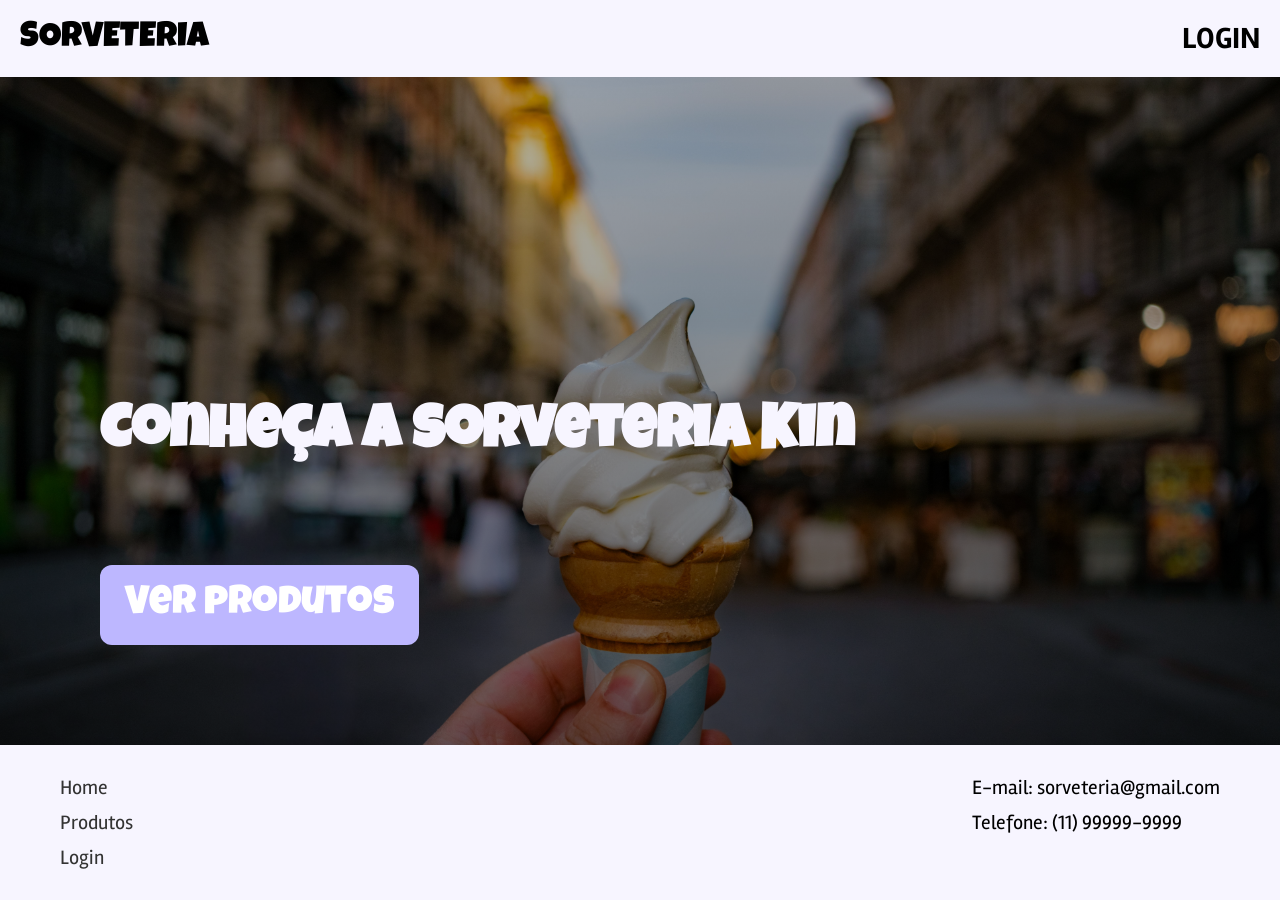
<file: index.html>
<!DOCTYPE html>
<html lang="pt-br">
<head>
    <meta charset="UTF-8">
    <meta name="viewport" content="width=device-width, initial-scale=1.0">
    <title>HOME - Sorveteria</title>
    <link rel="stylesheet" href="css/style.css">
    <link rel="preconnect" href="https://fonts.googleapis.com">
    <link rel="preconnect" href="https://fonts.gstatic.com" crossorigin>
    <link href="https://fonts.googleapis.com/css2?family=Archivo+Black&family=Boldonse&family=Luckiest+Guy&family=Montserrat:ital,wght@0,100..900;1,100..900&family=Rambla:ital,wght@0,400;0,700;1,400;1,700&display=swap" rel="stylesheet">
</head>
<body>
    <header>
        <nav class="navbar">
            <div>
                <a class="logo" href="../index.html">SORVETERIA</a>
            </div>
            <div>
                <div class="carrinho"></div>
                <ul class="list-link">
                    <li>
                        <a class="link-nav" href="login.html">LOGIN</a>
                    </li>
                </ul>
            </div>
        </nav>
    </header>
    <main class="container-home">
        <h1 class="titulo-home">Conheça a sorveteria Kin</h1>
        <section>
            <button class="btn-home">Ver produtos</button>
        </section>
    </main>
    <footer>
        <div class="paginas-footer">
            <a href="index.html">Home</a>
            <a href="paginas/produto.html">Produtos</a>
            <a href="paginas/login.html">Login</a>
        </div>
        <div class="contato-footer">
            <h4>E-mail: sorveteria@gmail.com</h4>
            <h4>Telefone: (11) 99999-9999</h4>
        </div>
    </footer>
</body>
</html>
</file>
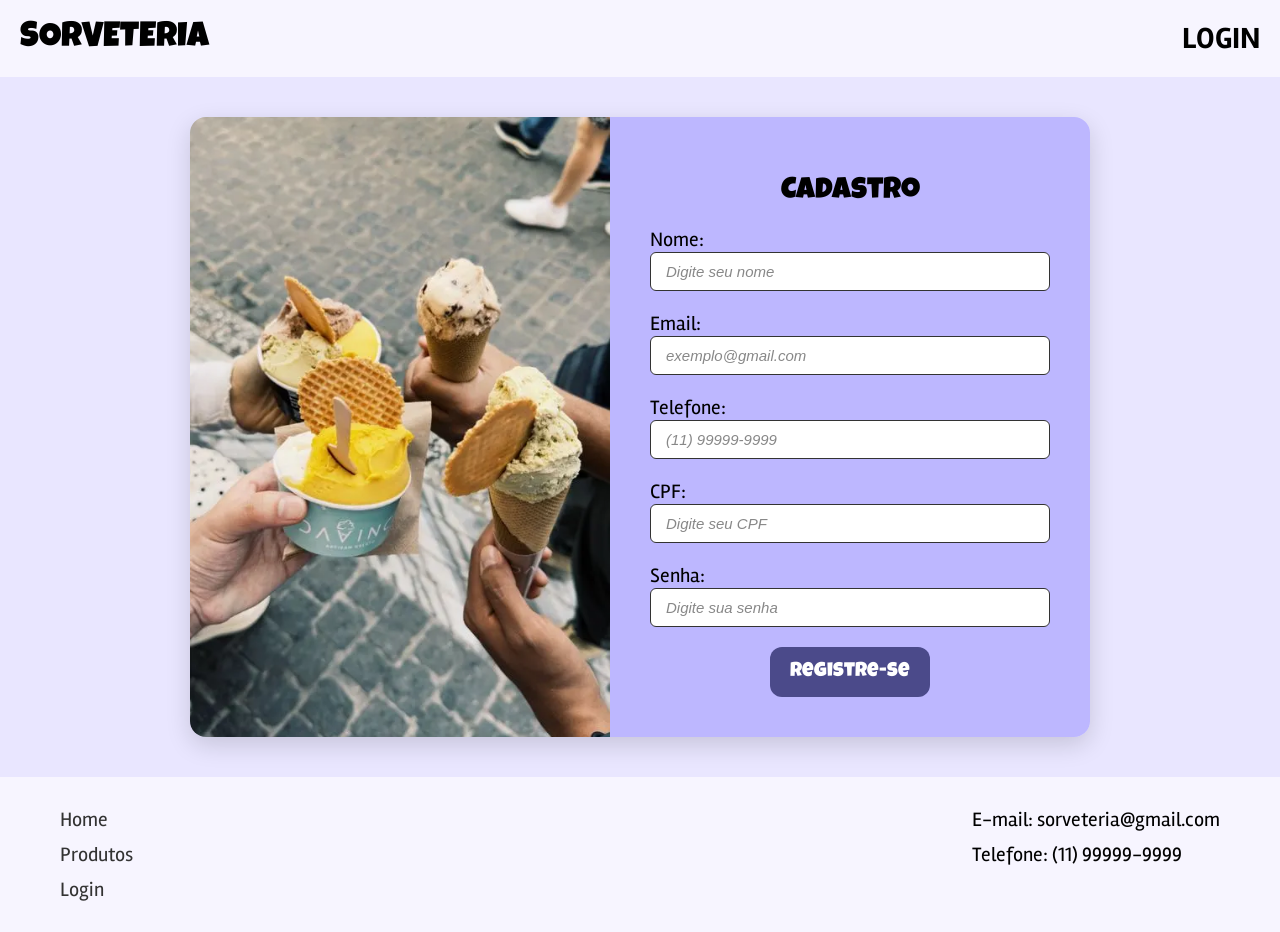
<file: paginas/cadastro.html>
<!DOCTYPE html>
<html lang="pt-br">
<head>
    <meta charset="UTF-8">
    <meta name="viewport" content="width=device-width, initial-scale=1.0">
    <title>CADASTRO - Sorveteria</title>
    <link rel="stylesheet" href="../css/style.css">
    <link rel="preconnect" href="https://fonts.googleapis.com">
    <link rel="preconnect" href="https://fonts.gstatic.com" crossorigin>
    <link href="https://fonts.googleapis.com/css2?family=Archivo+Black&family=Boldonse&family=Luckiest+Guy&family=Montserrat:ital,wght@0,100..900;1,100..900&family=Rambla:ital,wght@0,400;0,700;1,400;1,700&display=swap" rel="stylesheet">
</head>
<body>
    <header>
        <nav class="navbar">
            <div>
                <a class="logo" href="../index.html">SORVETERIA</a>
            </div>
            <div>
                <div class="carrinho"></div>
                <ul class="list-link">
                    <li>
                        <a class="link-nav" href="login.html">LOGIN</a>
                    </li>
                </ul>
            </div>
        </nav>
    </header>
    <main class="box-cadastro">
        <section class="sorv-cdt">
            <img src="../img/sorvete_cadastro.jpg" alt="Sorvete">
        </section>
        <section class="container-cadastro">
            <h2 id="titulo-login">Cadastro</h2>
            <form class="form-login">
                <div class="campo-cadastro">
                    <label for="nome">Nome:</label>
                    <input type="text" id="nome" name="nome" placeholder="Digite seu nome" required>
                </div>
                <div class="campo-cadastro">
                    <label for="email">Email:</label>
                    <input type="email" id="email" name="email" placeholder="exemplo@gmail.com" required>
                </div>
                <div class="campo-cadastro">
                    <label for="tel">Telefone:</label>
                    <input type="tel" id="tel" name="telefone" placeholder="(11) 99999-9999" required>
                </div>
                <div class="campo-cadastro">
                    <label for="cpf">CPF:</label>
                    <input type="text" id="cpf" name="cpf" placeholder="Digite seu CPF" required>
                </div>
                <div class="campo-cadastro">
                    <label for="password">Senha:</label>
                    <input type="password" id="password" name="senha" placeholder="Digite sua senha" required>
                </div>
                
                <div class="botao-form">
                    <button type="submit" class="btn botao-login">Registre-se</button>
                </div>
                
            </form>
        </section>
    </main>
    <footer>
        <div class="paginas-footer">
            <a href="../index.html">Home</a>
            <a href="produto.html">Produtos</a>
            <a href="login.html">Login</a>
        </div>
        <div class="contato-footer">
            <h4>E-mail: sorveteria@gmail.com</h4>
            <h4>Telefone: (11) 99999-9999</h4>
        </div>
    </footer>
</body>
</html>
</file>
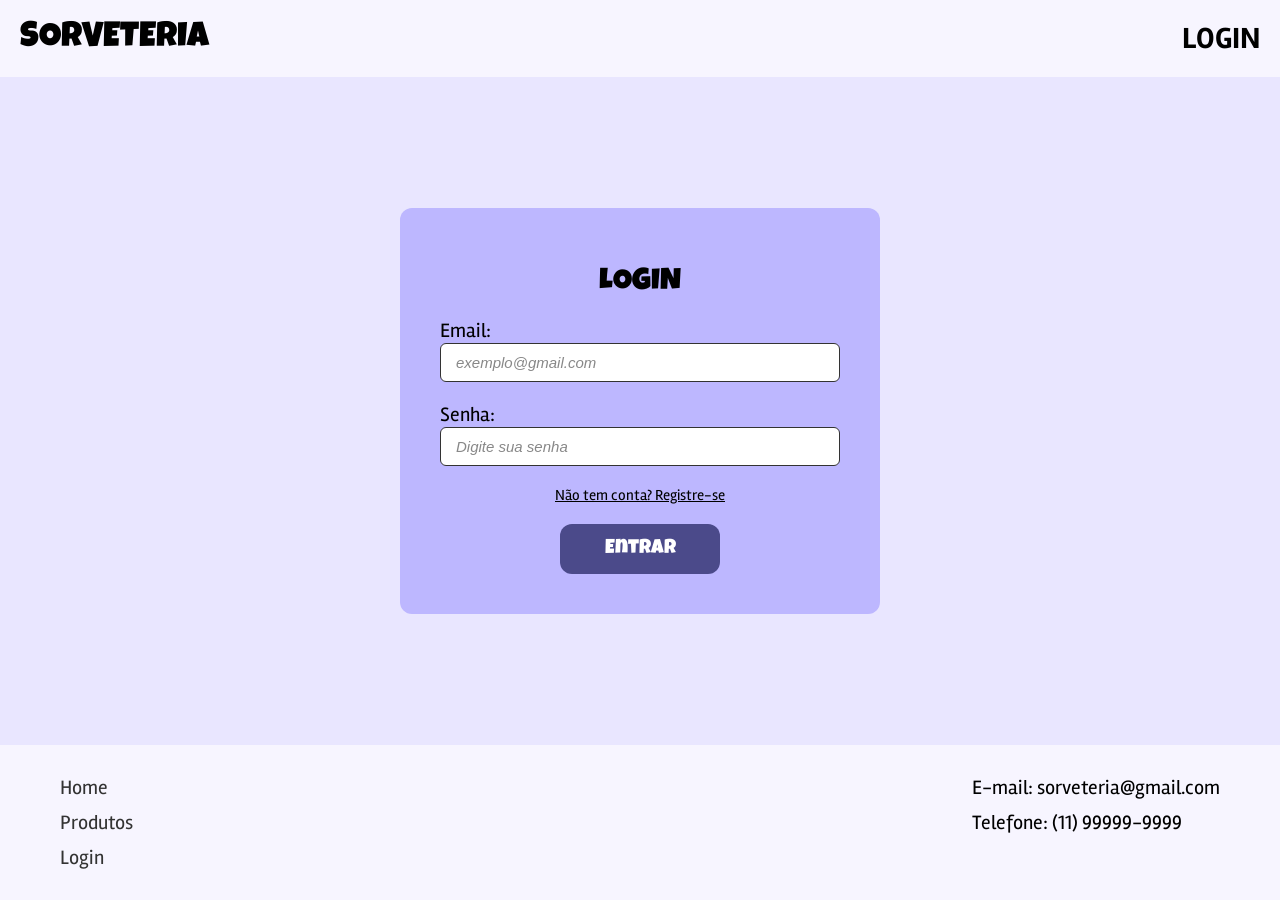
<file: paginas/login.html>
<!DOCTYPE html>
<html lang="pt-br">
<head>
    <meta charset="UTF-8">
    <meta name="viewport" content="width=device-width, initial-scale=1.0">
    <title>LOGIN - Sorveteria</title>
    <link rel="stylesheet" href="../css/style.css">
    <link rel="preconnect" href="https://fonts.googleapis.com">
    <link rel="preconnect" href="https://fonts.gstatic.com" crossorigin>
    <link href="https://fonts.googleapis.com/css2?family=Archivo+Black&family=Boldonse&family=Luckiest+Guy&family=Montserrat:ital,wght@0,100..900;1,100..900&family=Rambla:ital,wght@0,400;0,700;1,400;1,700&display=swap" rel="stylesheet">
</head>
<body>
    <header>
        <nav class="navbar">
            <div>
                <a class="logo" href="../index.html">SORVETERIA</a>
            </div>
            <div>
                <div class="carrinho"></div>
                <ul class="list-link">
                    <li>
                        <a class="link-nav" href="login.html">LOGIN</a>
                    </li>
                </ul>
            </div>
        </nav>
    </header>
    <main class="container">
        <section class="container-login">
            <h2 id="titulo-login">LOGIN</h2>
            <form class="form-login">
                <div class="campo-login">
                    <label for="email">Email:</label>
                    <input type="email" id="email" name="email" placeholder="exemplo@gmail.com" required>
                </div>
                
                <div class="campo-login">
                    <label for="password">Senha:</label>
                    <input type="password" id="password" name="senha" placeholder="Digite sua senha" required>
                </div>
                <div class="registro-link">
                    <a href="cadastro.html">Não tem conta? Registre-se</a>
                </div>
                
                <div class="botao-form">
                    <button type="submit" class="btn botao-login">Entrar</button>
                </div>
                
            </form>
        </section>
    </main>
    <footer>
        <div class="paginas-footer">
            <a href="../index.html">Home</a>
            <a href="produto.html">Produtos</a>
            <a href="login.html">Login</a>
        </div>
        <div class="contato-footer">
            <h4>E-mail: sorveteria@gmail.com</h4>
            <h4>Telefone: (11) 99999-9999</h4>
        </div>
    </footer>
</body>
</html>
</file>
<file: css/style.css>
* {
    margin: 0;
    padding: 0;
}

/*NAVBAR*/


body {
    margin: 0;
    min-height: 100vh;      
    display: flex;
    flex-direction: column;
    background-color: #e9e6ff;
    font-family: 'Rambla', sans-serif; 
}


.navbar {
    background-color: #f7f5ff;
    padding: 20px;
    display: flex;
    justify-content: space-between;
    align-items: center;
}

.logo {
    text-decoration: none;
    color: black;
    font-weight: 100;
    font-size: 35px;
    font-family: 'Luckiest Guy', cursive;
}

.list-link {
    list-style: none;
}

.link-nav {
    text-decoration: none;
    font-weight: bold;
    font-size: 30px;
    color: black;
}

.link-nav:hover {
    color: #4b4aba;
}

/*FOOTER*/
footer {
    background-color: #f7f5ff;
    margin-top: auto; 
    padding: 30px 60px;
    display: flex;
    justify-content: space-between;
}

.paginas-footer {
    display: flex;
    flex-direction: column;
    gap: 10px;
}

.paginas-footer a {
    text-decoration: none;
    color: #333;
    font-size: 20px;
}

.contato-footer {
    display: flex;
    flex-direction: column;
    gap: 10px;
}

.contato-footer h4 {
    font-size: 20px;
    font-weight: normal;
}

/*HOME*/
.container-home {
    background-image: linear-gradient(rgba(0, 0, 0, 0.3), rgba(0, 0, 0, 0.5)), url('../img/sorvete.jpg');
    background-size: cover;
    background-position: center;
    background-repeat: no-repeat;
    flex: 1;
    display: flex;
    padding: 100px;
    flex-direction: column;
    justify-content: end;
    gap: 100px;
}

.titulo-home {
    font-family: 'Luckiest Guy', cursive;
    font-size: 60px;
    color: #f7f5ff;

}

.btn-home {
    padding: 20px 25px;
    color: white;
    background-color: #BDB7ff;
    font-weight: bold;
    font-size: 40px;
    border-radius: 12px;
    border: none;
    font-family: 'Luckiest Guy', cursive;
    font-weight: 100;
}
/*LOGIN*/
.container {
    display: flex;
    align-items: center;
    justify-content: center;
    flex: 1;
}

.container-login {
    background-color: #BDB7ff;
    padding: 40px;
    border-radius: 12px;
    display: flex;
    flex-direction: column;
    width: 100%;
    max-width: 400px;
    max-height: 100%;
}

#titulo-login {
    color:black;
    font-size: 30px;
    font-weight: 100;
    text-align: center;
    margin: 20px;
    font-family: 'Luckiest Guy', cursive;
}

.form-login {
    display: flex;
    flex-direction: column;
    gap: 20px;
}

.campo-login label {
    font-size: 20px;
    font-family: 'Rambla', sans-serif;
}

.campo-login input {
    padding: 10px 15px;
    border-radius: 6px;
    border: solid 1px #333;
    width: 100%;
    box-sizing: border-box;
    font-size: 15px;
}

.campo-login input::placeholder {
    font-size: 15px;
    color: #888888;
    font-style: italic;
}

.registro-link {
    display: flex;
    align-items: center;
    justify-content: center;
}

.registro-link a {
    color: black;
    font-size: 15px;  
}

.registro-link a:hover {
    color: #4b4a8a;
}

.botao-form {
    display: flex;
    justify-content: space-around;
}

.btn {
    padding: 15px 20px;
    color: white;
    background-color: #4b4a8a;
    font-weight: bold;
    font-size: 20px;
    border-radius: 12px;
    border: none;
    font-family: 'Luckiest Guy', cursive;
    font-weight: 100;
    width: 160px;
}

.botao-login:hover {
    background-color: #7b78d6;
}


/*CADASTRO*/

.box-cadastro {
    display: flex;
    align-items: stretch;
    width: 100%;
    max-width: 900px;   
    margin: 40px auto;  
    border-radius: 16px;
    overflow: hidden;   
    box-shadow: 0 8px 24px rgba(0, 0, 0, 0.15);
}

.sorv-cdt {
    flex: 1;
    position: relative; 
    min-width: 0;       
}

.sorv-cdt img {
    position: absolute;
    inset: 0;           
    width: 100%;
    height: 100%;
    object-fit: cover;
    display: block;
}

.container-cadastro {
    background-color: #BDB7ff;
    padding: 40px;
    display: flex;
    flex-direction: column;
    width: 100%;
    max-width: 400px;
    max-height: 100%;
}

.campo-cadastro label {
    font-size: 20px;
    font-family: 'Rambla', sans-serif;
}

.campo-cadastro input {
    padding: 10px 15px;
    border-radius: 6px;
    border: solid 1px #333;
    width: 100%;
    box-sizing: border-box;
    font-size: 15px;
}

.campo-cadastro input::placeholder {
    font-size: 15px;
    color: #888888;
    font-style: italic;
}

/*PRODUTO*/
</file>
